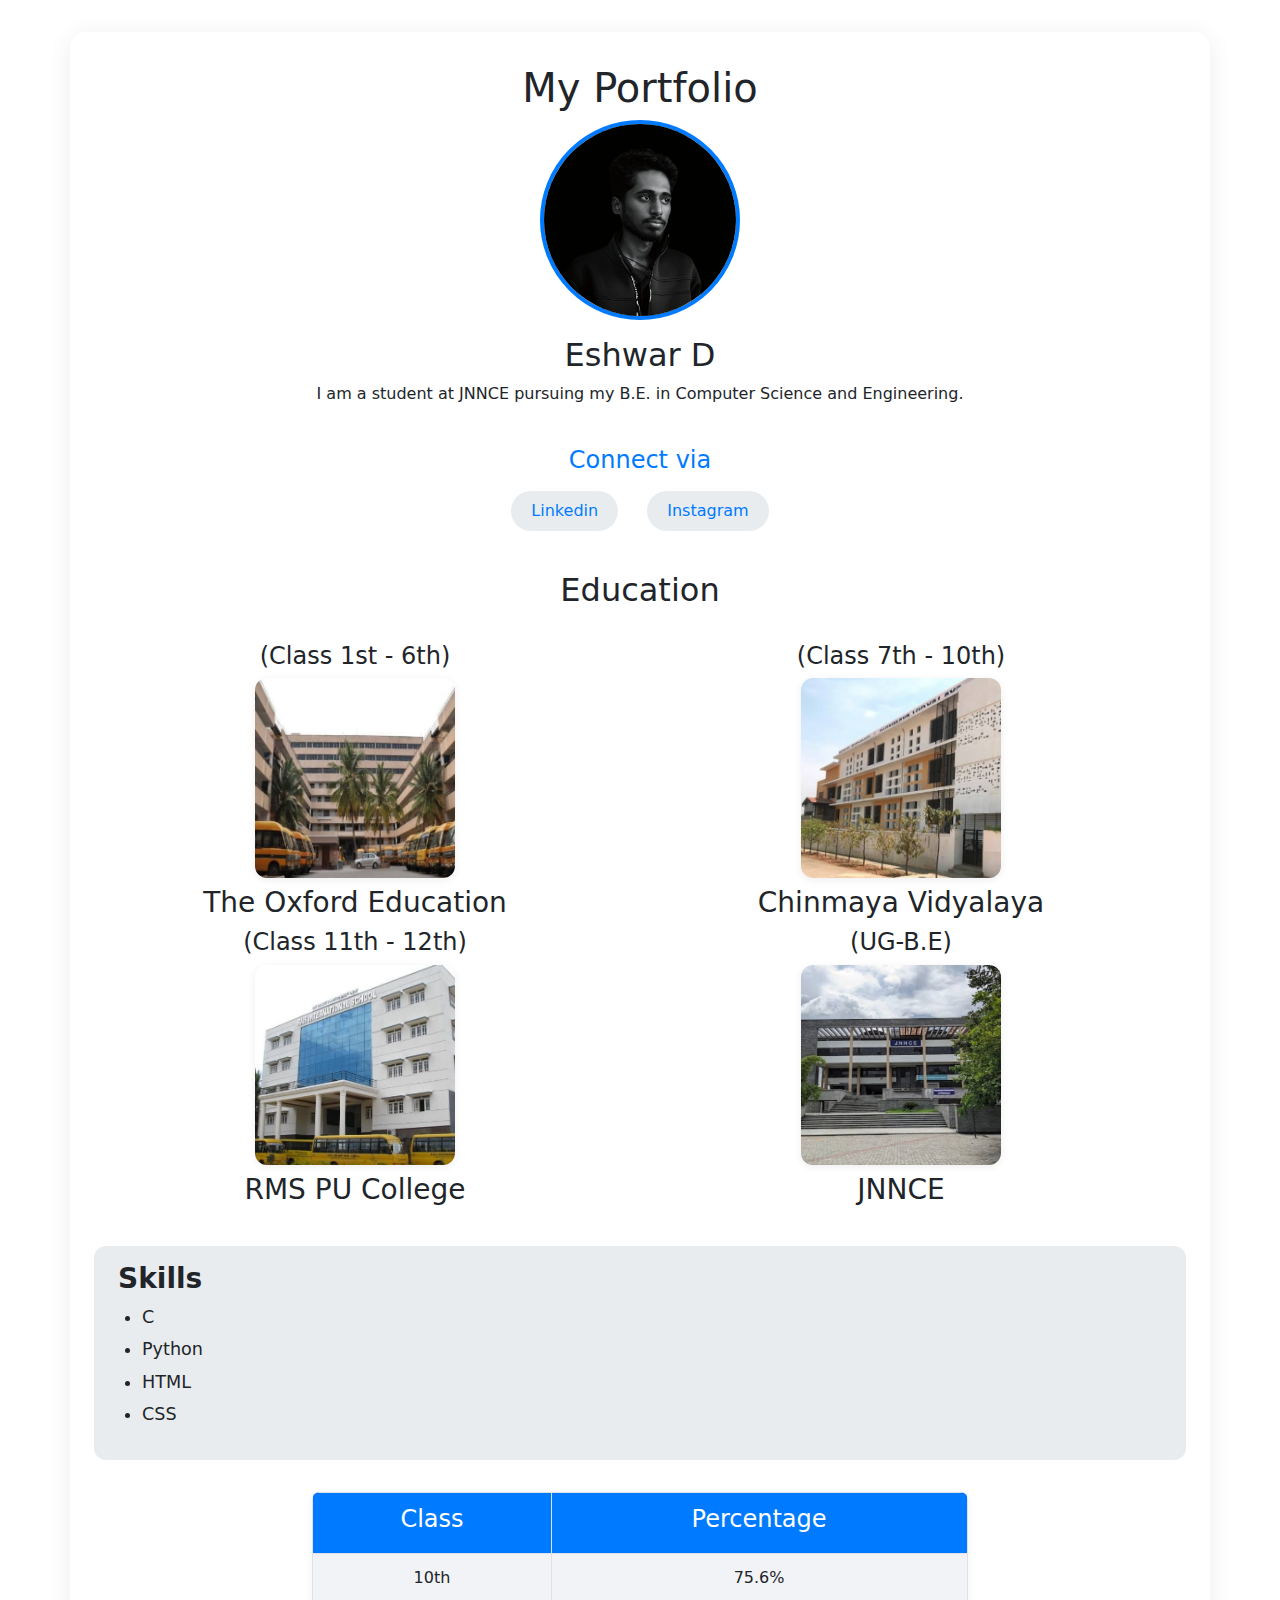
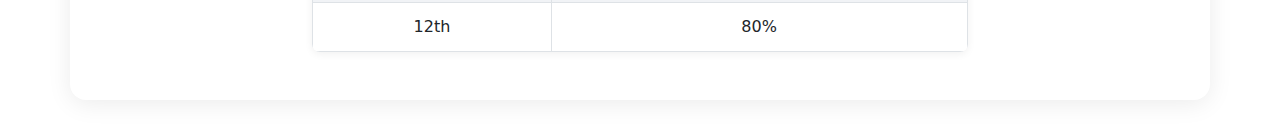
<file: index.html>
<!DOCTYPE html>
<html>
    <head>
        <link href="style.css" rel="stylesheet">
        <title>
            Portfolio
        </title>
        <link href="https://cdn.jsdelivr.net/npm/bootstrap@5.3.0/dist/css/bootstrap.min.css" rel="stylesheet">
    </head>
    <body>
    <script src="https://cdn.jsdelivr.net/npm/bootstrap@5.3.0/dist/js/bootstrap.bundle.min.js"></script>
    <div class = "container" id="basic">
        <div class="row pro">
            <div class="col-12">
                <div class="text-center">
                    <h1 class="text-center bax">My Portfolio</h1>
                    <img src="mypic.jpg" alt="My photo" width="200" height="200" class = "img-fluid rounded-circle mx-auto d-block">
                </div>
            </div> 
            <div class="col-12">
                <h2 class="text-center">Eshwar D</h2>
                <p class="text-center">I am a student at JNNCE pursuing my B.E. in Computer Science and Engineering.</p>
            </div>
        </div>
    <div class="socials row text-center">
        <h4 class="bax">Connect via</h4>
    </div>
    <div class="socials row">
        <div class="col-lg-12 col-md-12 col-sm-12 text-center">
        <a id="lk" href="https://www.linkedin.com/in/eshwar-d-50a564314/" target="_blank">Linkedin</a>
        <a id="ig" href="https://www.instagram.com/knight_hunter_02/" target="_blank">Instagram</a>
        </div>
    </div>
    <div class = "row text-center" id="edu">
        <div class="col-12">
            <h2 class="bax">Education</h2><br>
        </div>
        <div class="row edu">
            <div class="col-lg-6 col-md-6 col-sm-12">
                <div class="text-center">
                    <h4>(Class 1st - 6th)</h4>
                <img src = "oxford.jpg" width="200" height="200" alt="Oxford" class="img-fluid">
                <br><h3>The Oxford Education</h3>
                </div>
            </div>
            <div class="col-lg-6 col-md-6 col-sm-12">
                <h4>(Class 7th - 10th)</h4>
                <img src = "cvbsk.jpg" width="200" height="200" alt="CV">
                <br><h3>Chinmaya Vidyalaya</h3>
            </div>
            <div class="col-lg-6 col-md-6 col-sm-12">
                <h4>(Class 11th - 12th)</h4>
                <img src = "rms.jpg" width="200" height="200" alt="RMS">
                <br><h3>RMS PU College</h3>
            </div>
            <div class="col-lg-6 col-md-6 col-sm-12">
                <h4>(UG-B.E)</h4>
                <img src = "jnn.jpg" width="200" height="200" alt="JNNCE">
                <br><h3>JNNCE</h3>
            </div>
    </div>
    </div>
    <div class   id="skills">
        <h3><b>Skills</b></h3>
        <div class="col-6">
            <ul>
                <li>C</li>
                <li>Python</li>
                <li>HTML</li>
                <li>CSS</li>
            </ul>
            <!--Hey developer ESH-->
        </div>
    </div>
    <div class = "all" id="marks">
        <table>
            <tr>
                <th><h4>Class</h4></th>
                <th><h4>Percentage</h4></th>
            </tr>
            <tr>
                <td>10th</td>
                <td>75.6%</td>
            </tr>
            <tr>
                <td>12th</td>
                <td>80%</td>
            </tr>
        </table>
    </div>
    </body>
</html>
</file>
<file: style.css>
body {
    background: #f8f9fa;
    font-family: 'Segoe UI', Arial, sans-serif;
    color: #222;
}

.container#basic {
    background: #fff;
    border-radius: 16px;
    box-shadow: 0 4px 24px rgba(0,0,0,0.08);
    padding: 32px 24px;
    margin-top: 32px;
    margin-bottom: 32px;
}

h1, h2, h3, h4 {
    font-weight: 700;
    color: #2c3e50;
}

h1 {
    margin-bottom: 16px;
}

.pro img {
    margin-bottom: 16px;
    border: 4px solid #007bff;
}

.socials h4 {
    margin-top: 24px;
    margin-bottom: 8px;
    color: #007bff;
}

#lk, #ig {
    display: inline-block;
    margin: 8px 12px;
    padding: 8px 20px;
    border-radius: 24px;
    background: #e9ecef;
    color: #007bff;
    text-decoration: none;
    font-weight: 500;
    transition: background 0.2s, color 0.2s;
}
#lk:hover, #ig:hover {
    background: #007bff;
    color: #fff;
}

#edu {
    margin-top: 32px;
    margin-bottom: 16px;
}

.edu img {
    margin-bottom: 8px;
    border-radius: 12px;
    box-shadow: 0 2px 8px rgba(0,0,0,0.07);
}

#skills {
    margin-top: 32px;
    margin-bottom: 24px;
    background: #e9ecef;
    border-radius: 12px;
    padding: 16px 24px;
}
#skills ul {
    list-style-type: disc;
    padding-left: 24px;
}
#skills li {
    font-size: 1.1em;
    margin-bottom: 6px;
}

#marks {
    margin-top: 32px;
    margin-bottom: 16px;
    text-align: center;
}
#marks table {
    width: 60%;
    margin: 0 auto;
    border-collapse: collapse;
    background: #fff;
    box-shadow: 0 2px 8px rgba(0,0,0,0.06);
    border-radius: 8px;
    overflow: hidden;
}
#marks th, #marks td {
    border: 1px solid #dee2e6;
    padding: 12px 16px;
    font-size: 1em;
}
#marks th {
    background: #007bff;
    color: #fff;
}
#marks tr:nth-child(even) {
    background: #f1f3f6;
}

@media (max-width: 768px) {
    .container#basic {
        padding: 16px 8px;
    }
    #marks table {
        width: 100%;
    }
}
</file>
